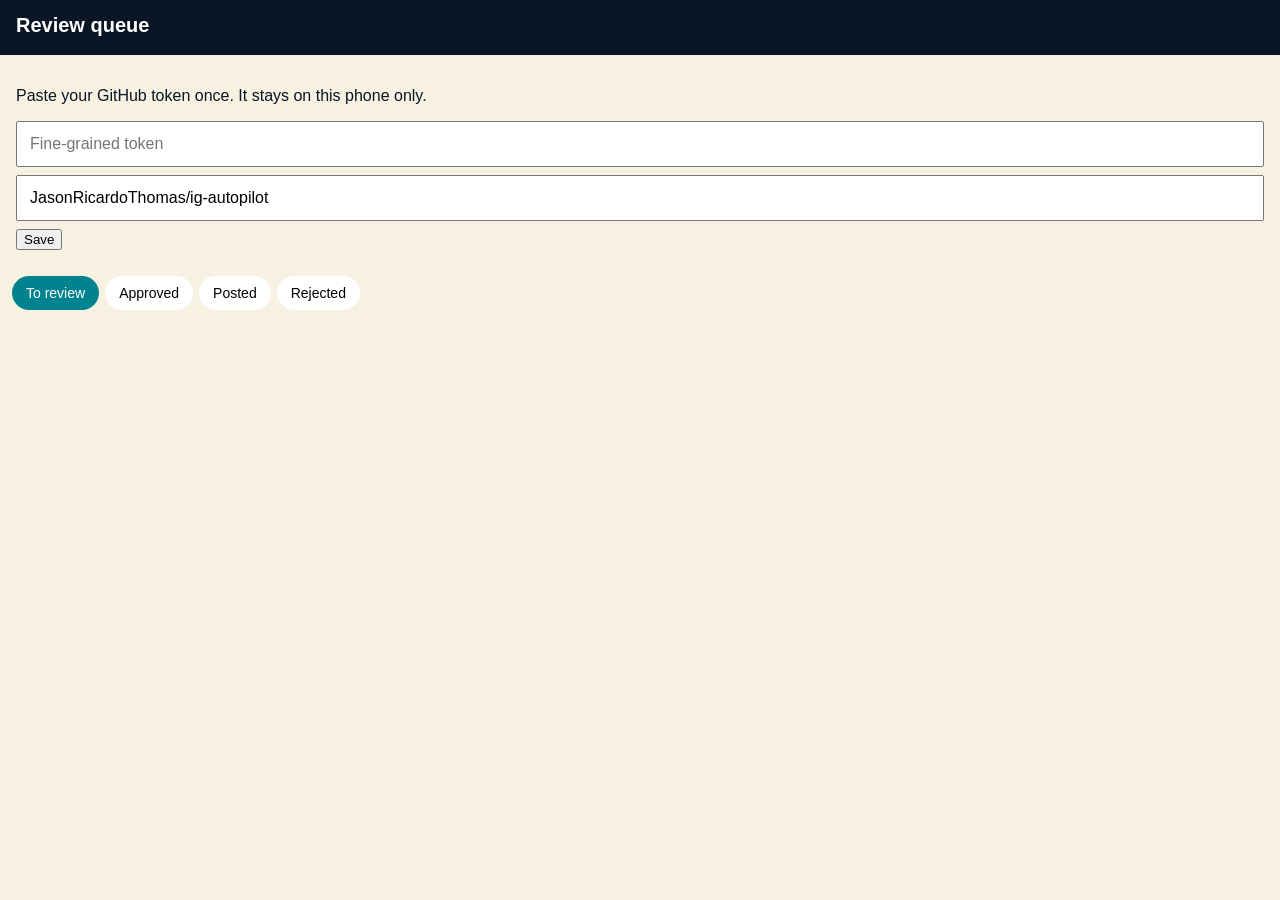
<file: docs/index.html>
<!doctype html><html lang="en"><head><meta charset="utf-8">
<meta name="viewport" content="width=device-width,initial-scale=1"><meta name="robots" content="noindex,nofollow">
<title>Review</title><link rel="stylesheet" href="style.css"></head><body>
<header><h1>Review queue</h1><div id="status"></div></header>
<section id="login" hidden><p>Paste your GitHub token once. It stays on this phone only.</p>
<input id="token" type="password" placeholder="Fine-grained token" autocomplete="off"><input id="repo" placeholder="owner/repo" value="JasonRicardoThomas/ig-autopilot"><button id="save">Save</button></section>
<nav id="tabs"><button data-f="pending" class="on">To review</button><button data-f="approved">Approved</button><button data-f="published">Posted</button><button data-f="rejected">Rejected</button></nav>
<main id="list"></main><script src="app.js"></script></body></html>
</file>
<file: docs/style.css>
*{box-sizing:border-box}body{margin:0;font-family:-apple-system,Helvetica,Arial,sans-serif;background:#F6F1E1;color:#0A1525}
header{background:#0A1525;color:#fff;padding:14px 16px;position:sticky;top:0;z-index:2}h1{margin:0;font-size:20px}#status{font-size:13px;opacity:.8;margin-top:4px}
#tabs{display:flex;gap:6px;padding:10px 12px;overflow:auto}#tabs button{border:0;border-radius:20px;padding:9px 14px;background:#fff;font-size:14px}#tabs .on{background:#00838F;color:#fff}
#login{padding:16px}#login input{display:block;width:100%;padding:12px;margin:8px 0;font-size:16px}
.card{background:#fff;margin:12px;border-radius:14px;overflow:hidden;box-shadow:0 1px 4px rgba(0,0,0,.12)}
.media{display:flex;overflow-x:auto;scroll-snap-type:x mandatory;background:#000}.media img,.media video{width:100%;max-height:70vh;object-fit:contain;flex:0 0 100%;scroll-snap-align:center}
.body{padding:12px 14px}.meta{display:flex;gap:8px;flex-wrap:wrap;font-size:12px;margin-bottom:8px}
.pill{background:#0A1525;color:#fff;border-radius:12px;padding:3px 9px}.reel{background:#D4A017;color:#0A1525;font-weight:700}
.warn{background:#fff3cd;border-left:4px solid #D4A017;padding:6px 10px;font-size:13px;margin:6px 0}
textarea{width:100%;min-height:200px;font-size:15px;padding:10px;margin:6px 0}.cap{white-space:pre-wrap;font-size:15px;line-height:1.4}
.btns{display:flex;gap:8px;margin-top:10px}.btns button{flex:1;border:0;border-radius:10px;padding:14px;font-size:16px;font-weight:700}
.ok{background:#00838F;color:#fff}.no{background:#b3261e;color:#fff}.ed,.un{background:#e4ddc8}
</file>
